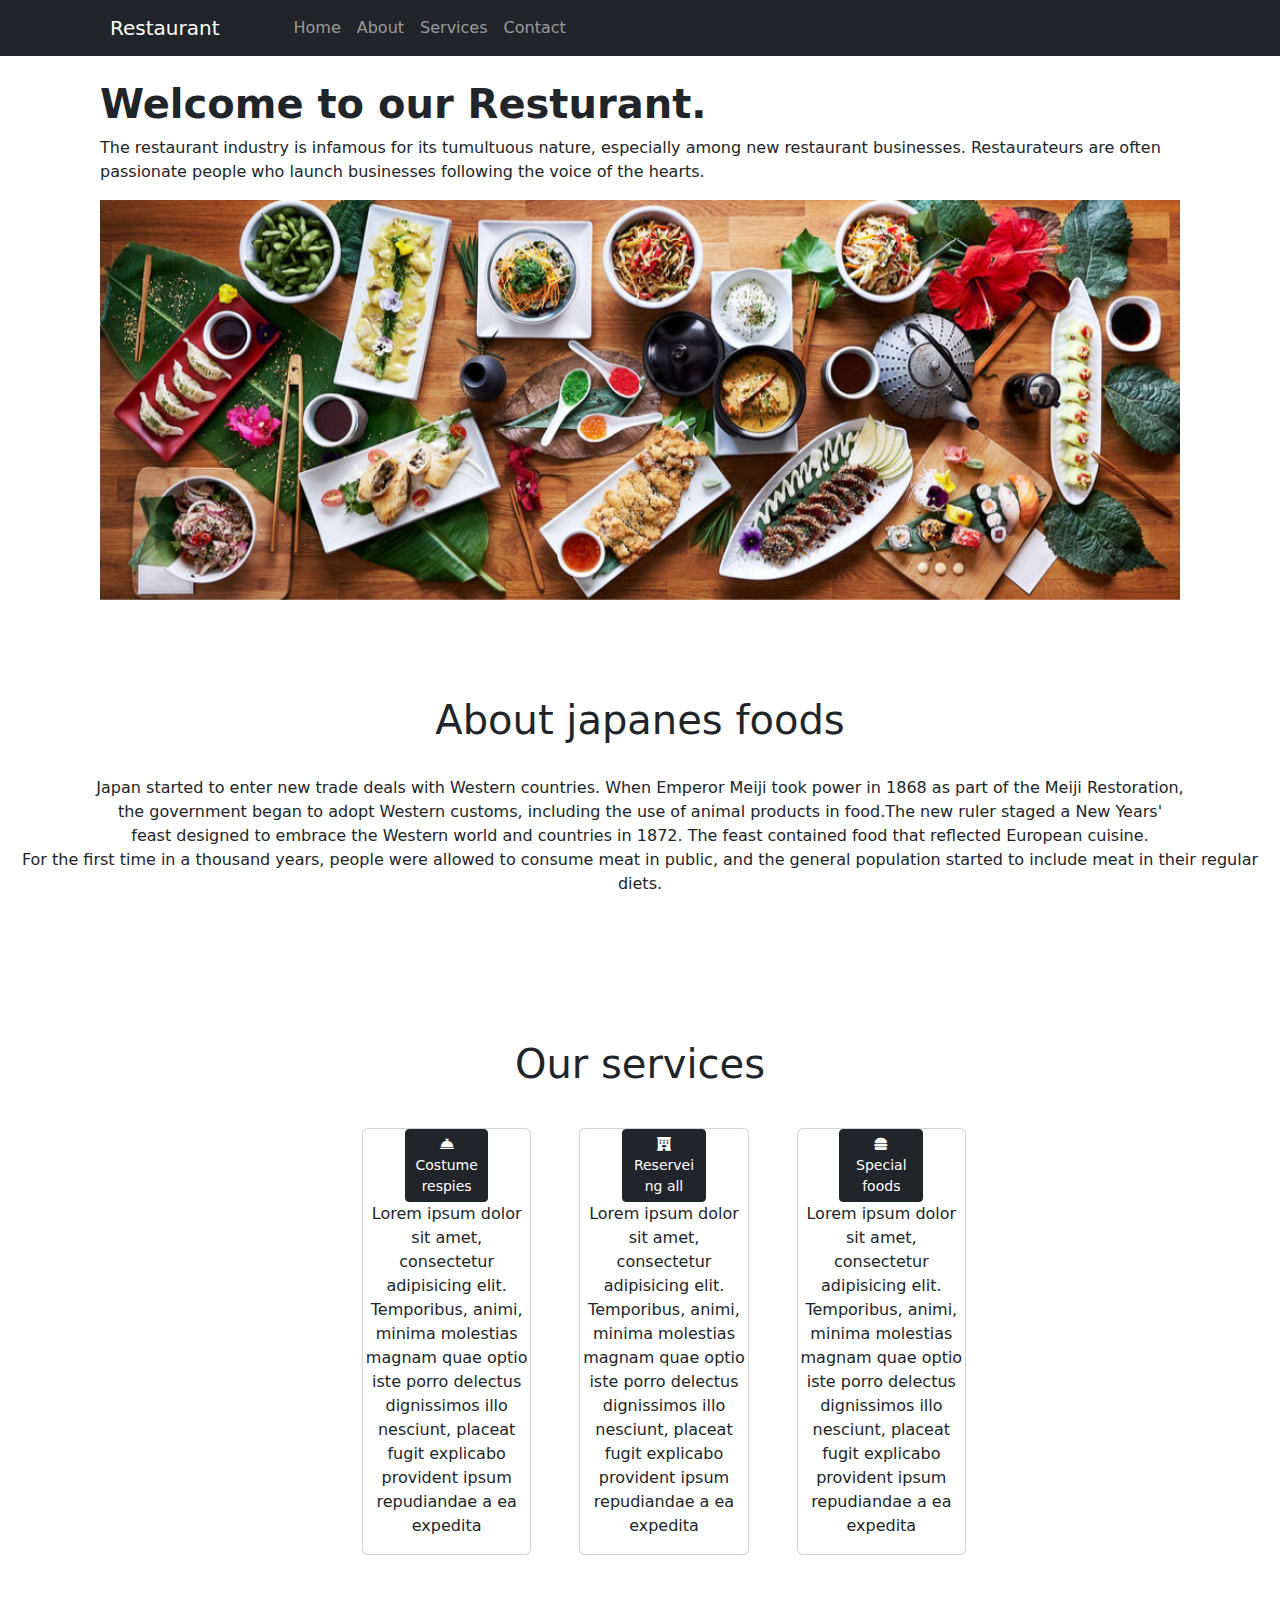
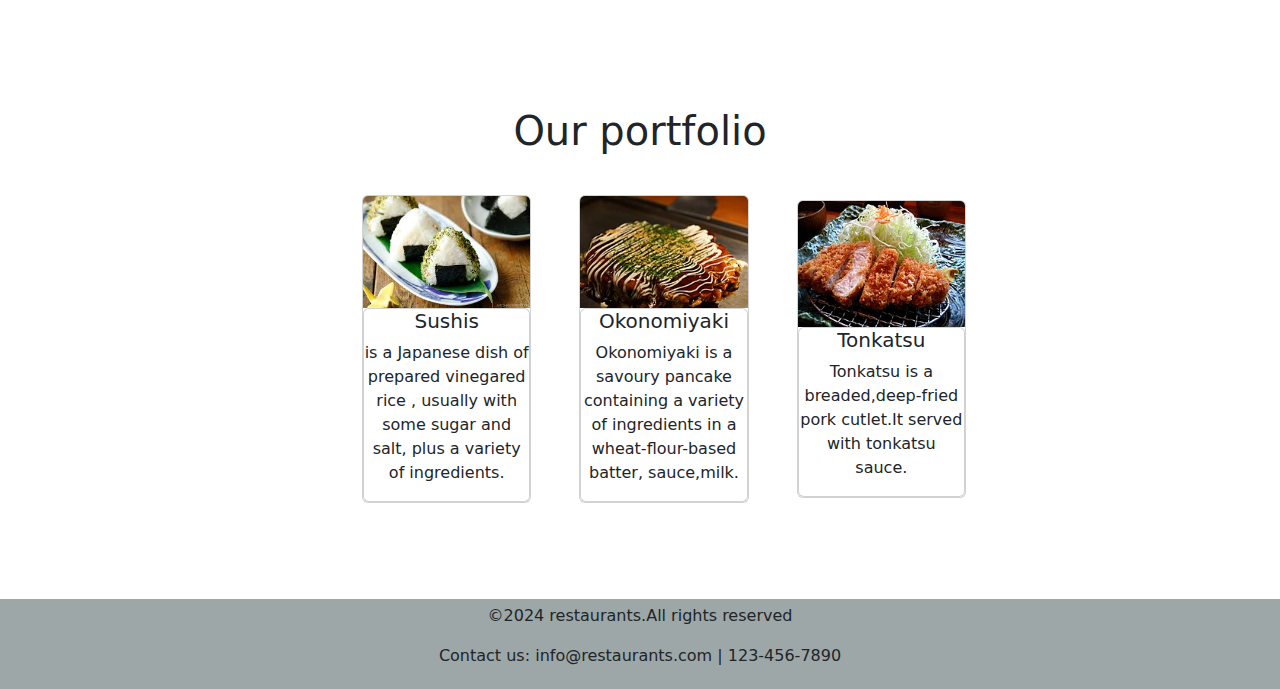
<file: index.html>
<!DOCTYPE html>
<html lang="en">
<head>
    <meta charset="UTF-8">
    <meta name="viewport" content="width=device-width, initial-scale=1.0">
    <title>Foods</title>
    <link href="https://cdn.jsdelivr.net/npm/bootstrap@5.3.3/dist/css/bootstrap.min.css" rel="stylesheet" integrity="sha384-QWTKZyjpPEjISv5WaRU9OFeRpok6YctnYmDr5pNlyT2bRjXh0JMhjY6hW+ALEwIH" crossorigin="anonymous">
    <script src="https://cdn.jsdelivr.net/npm/bootstrap@5.3.3/dist/js/bootstrap.bundle.min.js" integrity="sha384-YvpcrYf0tY3lHB60NNkmXc5s9fDVZLESaAA55NDzOxhy9GkcIdslK1eN7N6jIeHz" crossorigin="anonymous"></script>    
    <link rel="stylesheet" href="style.css">
    <link rel="stylesheet" href="https://fontawesome.com/icons/utensils?f=classic&s=solid">
    <link rel="stylesheet" href="https://cdnjs.cloudflare.com/ajax/libs/font-awesome/6.5.1/css/all.min.css">
</head>
<body>
 <nav class="navbar navbar-expand-lg navbar-dark bg-dark">
    <a class="navbar-brand" href="#" id="nav">Restaurant</a>
         <button class="navbar-toggler" type="button" data-bs-toggle="collapse" data-bs-target="#navbarnavaltmarkup" aria-controls="navbar">
            <span class="navbar-toggler-icon"></span>
        </button>
    <div class="collapse navbar-collapse" id="navbarnavaltmarkup">
         <ul class="nav navbar-nav">
           <li class="nav-item active">
            <a class="nav-link" href="index.html">Home</a>
           </li>
           <li class="nav-item">
            <a class="nav-link" href="About.html">About</a>
           </li>
           <li class="nav-item">
            <a class="nav-link" href="Service.html">Services</a>
           </li>
           <li class="nav-item">
            <a class="nav-link" href="Contact.html">Contact</a>
        </li>
       </ul>
    </div>
 </nav> 
 <br>
    <div  id="x" class="carousel slide" data-bs-ride="carousel">
        <h1><strong> Welcome to our Resturant.</strong></h1>
        <p>The restaurant industry is infamous for its tumultuous nature, especially among new restaurant businesses. Restaurateurs are often passionate people who launch businesses following the voice of the hearts. </p>
        <div class="carousel-inner" style="width: 100%; height:500px  d-block ;">
            <div class="carousel-item active">
                <img src="basic project/360_F_216205565_sBYz2HYy16qLkG0aoMQNNo5BAAiVXfEF.jpg" class="d-block w-100" height="700" alt="">
            </div>
            <div class="carousel-item">
                <img src="basic project/1000_F_162097520_lO7c76wx7aX5JRctr6b0cZ2kH43sV7t6.jpg" class="d-block w-100" height="700" alt="">  
            </div>
            <div  class="carousel-item">
                <img src="basic project/intro-1675196333.jpg" class="d-block w-100" height="700" alt="">
            </div>
        </div>
      </div>
    <br><br><br><br>
    <div class="text-center">
    <h1>About japanes foods</h1>
    <br>
     <p> Japan started to enter new trade deals with Western countries.
         When Emperor Meiji took power in 1868 as part of the Meiji Restoration,<br> the government began to adopt Western customs,
         including the use of animal products in food.The new ruler staged a New Years' <br>feast designed to embrace the Western world and countries in 1872.
         The feast contained food that reflected European cuisine.<br> For the first time in a thousand years,
         people were allowed to consume meat in public, and the general population started to include meat in their regular diets.</p>
    </div>
     <br><br><br><br><br>
     <div class="our">
     <div class="row" id="o" >
        <h1>Our services</h1>
     <br><br><br>
        <div class="col-lg-2 col-md-4">
            <div class="container m-4">
            <div class="card">
                <button class="btn btn-sm col-6 btn-dark" type="button"><i class="fa-solid fa-bell-concierge"></i>Costume respies</button>
                <p>Lorem ipsum dolor sit amet, consectetur adipisicing elit. Temporibus, animi, minima molestias magnam quae optio iste porro delectus dignissimos illo nesciunt, placeat fugit explicabo provident ipsum repudiandae a ea expedita</p>
               </div>
            </div>
           </div>
           <div class="col-lg-2 col-md-4">
            <div class="container m-4">
            <div class="card">
                <button class="btn btn-sm col-6 btn-dark" type="button"><i class="fa-solid fa-hotel"></i> Reserveing all</button>
                <p>Lorem ipsum dolor sit amet, consectetur adipisicing elit. Temporibus, animi, minima molestias magnam quae optio iste porro delectus dignissimos illo nesciunt, placeat fugit explicabo provident ipsum repudiandae a ea expedita</p>
               </div>
           </div>
           </div>
        <div class="col-lg-2 col-md-4">
            <div class="container m-4">
            <div class="card">
                <button class="btn btn-sm col-6 btn-dark" type="button"><i class="fa-solid fa-burger"></i> Special foods</button>
                <p>Lorem ipsum dolor sit amet, consectetur adipisicing elit. Temporibus, animi, minima molestias magnam quae optio iste porro delectus dignissimos illo nesciunt, placeat fugit explicabo provident ipsum repudiandae a ea expedita</p>
           </div>
        </div>
        </div>
        </div>
     </div>
       <br><br><br><br><br>
        <div class="row" id="p">
            <h1>Our portfolio</h1>
        <br><br><br>
        <div class="col-lg-2 col-md-6">
            <div class="container m-4" id="portfolio">
        <div class="card" >
        <img src="basic project/images (2).jpg" class="card-img-top" alt="" id="i">
        <div class="card body">
            <h5>Sushis</h5>
            <p> is a Japanese dish of prepared vinegared rice , usually with some sugar and salt, plus a variety of ingredients.</p>
        </div>
       </div>
    </div>
        </div>
       <div class="col-lg-2 col-md-6">
        <div class="container m-4"  id="portfolio">
            <div class="card">
            <img src="basic project/Okonomiyaki_001.jpg" class="card-img-top" alt="" id="i">
            <div class="card body">
            <h5>Okonomiyaki</h5>
            <p>Okonomiyaki is a savoury pancake containing a variety of ingredients in a wheat-flour-based batter, sauce,milk.</p>
        </div>
        </div>
       </div>
       </div>
       <div class="col-lg-2 col-md-6">
        <div class="container m-4"  id="portfolio">
            <div class="card" >
        <img src="basic project/Tonkatsu_by_ayustety_in_Tokyo.jpg" class="card-img-top" alt="" id="i">
        <div class="card body">
            <h5>Tonkatsu</h5>
            <p>Tonkatsu is a breaded,deep-fried pork cutlet.It served with tonkatsu sauce.</p>
        </div>
    </div>
</div>
 </div>
 </div>
<br><br><br>
<div class="footer">
    <p>©2024 restaurants.All rights reserved</p>
    <p>Contact us: info@restaurants.com | 123-456-7890</p>
</div>
</body>
</html>
</file>
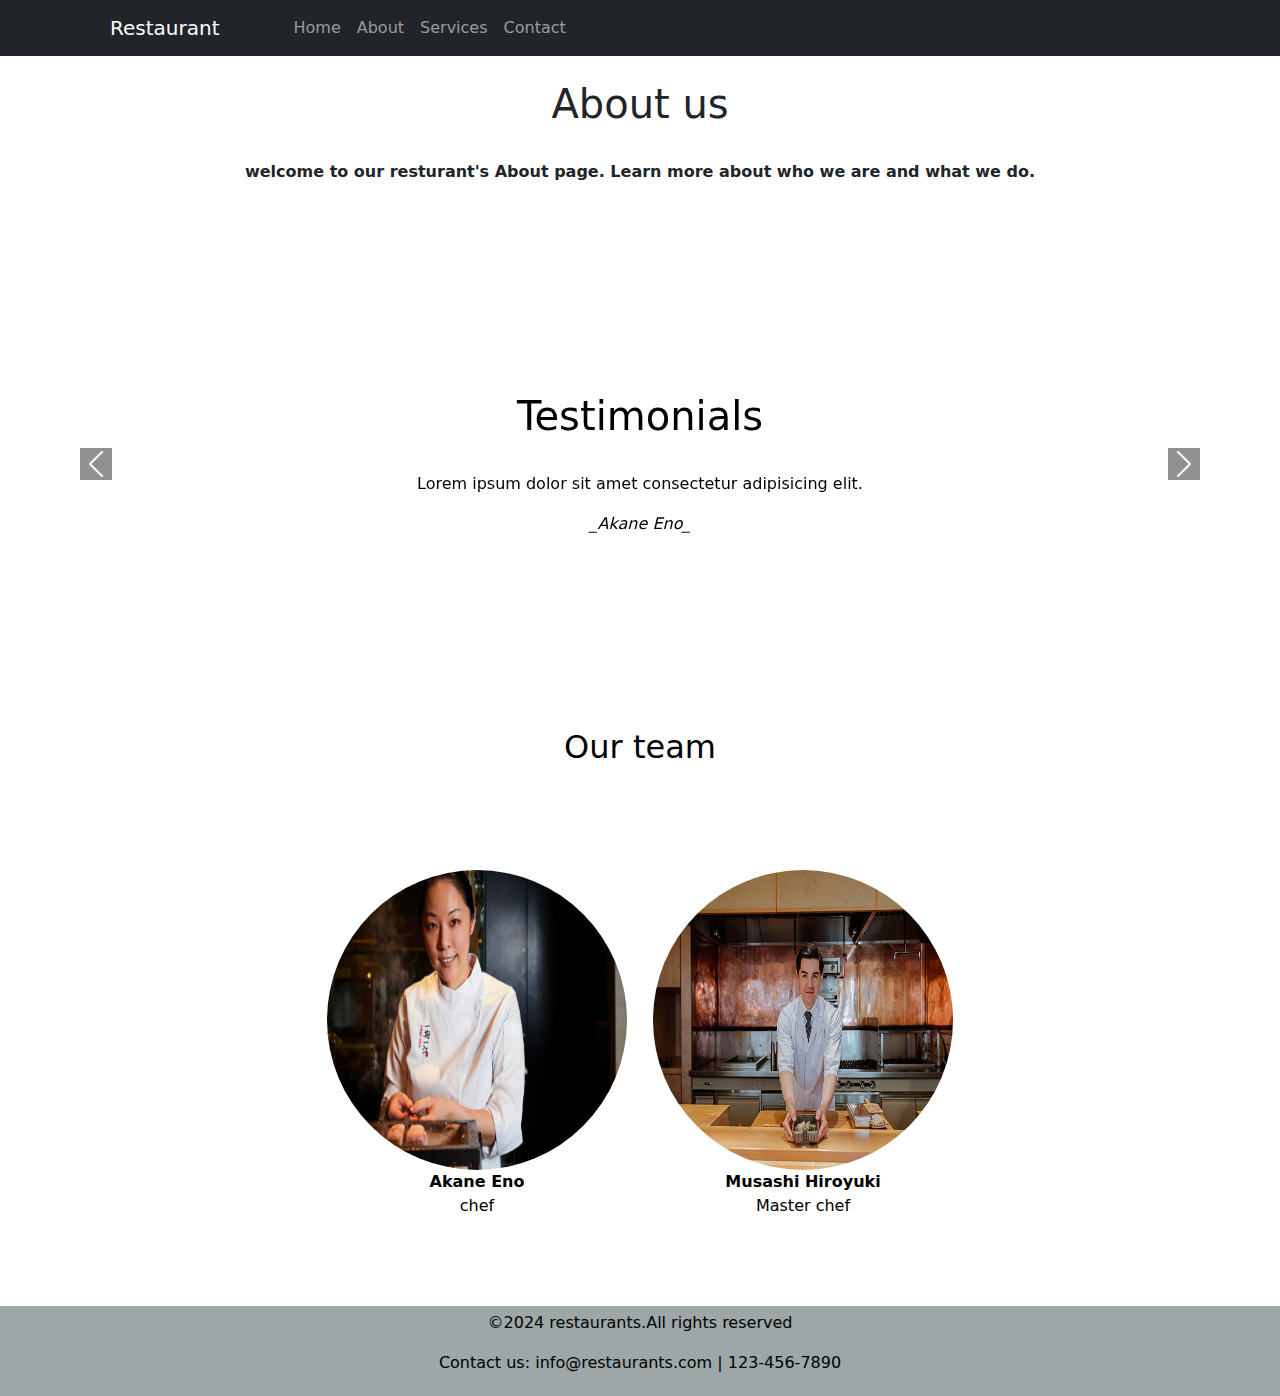
<file: About.html>
<!DOCTYPE html>
<html lang="en">
<head>
    <meta charset="UTF-8">
    <meta name="viewport" content="width=device-width, initial-scale=1.0">
    <title>About</title>
    <link href="https://cdn.jsdelivr.net/npm/bootstrap@5.3.3/dist/css/bootstrap.min.css" rel="stylesheet" integrity="sha384-QWTKZyjpPEjISv5WaRU9OFeRpok6YctnYmDr5pNlyT2bRjXh0JMhjY6hW+ALEwIH" crossorigin="anonymous">
    <script src="https://cdn.jsdelivr.net/npm/bootstrap@5.3.3/dist/js/bootstrap.bundle.min.js" integrity="sha384-YvpcrYf0tY3lHB60NNkmXc5s9fDVZLESaAA55NDzOxhy9GkcIdslK1eN7N6jIeHz" crossorigin="anonymous"></script>    
    <link rel="stylesheet" href="style.css">
    <link rel="icons" href="https://www.favicon.cc">
</head>
<body>
    <nav class="navbar navbar-expand-lg navbar-dark bg-dark">
        <a class="navbar-brand" href="#" id="nav">Restaurant</a>
            <button class="navbar-toggler" type="button" data-bs-toggle="collapse" data-bs-target="#navbarnavaltmarkup" aria-controls="navbar">
               <span class="navbar-toggler-icon"></span>
           </button>
       <div class="collapse navbar-collapse" id="navbarnavaltmarkup">
            <ul class="nav navbar-nav">
              <li class="nav-item active">
               <a class="nav-link" href="index.html">Home</a>
              </li>
              <li class="nav-item">
               <a class="nav-link" href="About.html">About</a>
              </li>
              <li class="nav-item">
                <a class="nav-link" href="Service.html">Services</a>
               </li>
               <li class="nav-item">
                <a class="nav-link" href="Contact.html">Contact</a>
            </li>
          </ul>
       </div>
    </nav> 
    <br>
    <div class="text-center">
    <h1>About us</h1> 
    <br>
    <p><strong>welcome to our resturant's About page. Learn more about who we are and what we do.</strong></p> 
    </div>
    <br><br>    <br><br><br><br>    <br><br>
    <div id="Testimonial-carousel" class="carousel-slide" data-bs-ride="carousel">
        <div class="carousel-inner">
            <div class="carousel-item active">
                <h1>Testimonials</h1>
                <br>
                <p>Lorem ipsum dolor sit amet consectetur adipisicing elit. <br> </p>
                    <i>_Akane Eno_</i>
            </div>
            <div class="carousel-item">
                <h1>Testimonials</h1>
                <p>Lorem ipsum dolor sit amet consectetur adipisicing elit. <br> </p>
                    <i>_Musashi Hiroyuki_</i>
            </div> 
            <div class="carousel-item">
                <h1>Testimonials</h1>
                <p>Lorem ipsum dolor sit amet consectetur adipisicing elit. <br> </p>
                    <i>_Akane Eno_</i>
            </div> 
            <button class="carousel-control-prev" type="button" data-bs-target="#carouselExample" data-bs-slide="prev">
                <span class="carousel-control-prev-icon bg-dark" aria-hidden="true" ></span>
                <span class="visually-hidden">Previous</span>
              </button>
              <button class="carousel-control-next" type="button" data-bs-target="#carouselExample" data-bs-slide="next" >
                <span class="carousel-control-next-icon bg-dark" aria-hidden="true"></span>
                <span class="visually-hidden">Next</span>
              </button>
            </div>
    <br><br>    <br><br><br><br>    <br><br>
    <div class="t">
        <h2> Our team</h2>
        <br><br><br><br>
        <div class="row" id="ot">
            <div class="col-sm-2 col-md-3">
                <img src="basic project/chef_akane_eno_11.avif" class="rounded-circle" width="300" height="300" alt="">
                <p> <strong>Akane Eno</strong> <br>chef</p>
            </div>
            <div class="col-sm-2 col-md-3">
                <img src="basic project/go111.jpg" class="rounded-circle" width="300" height="300" alt="">
                <p><strong>Musashi Hiroyuki </strong><br>Master chef</p>
            </div>
        </div>
    </div>
    <br><br><br>
<div class="footer">
    <p>©2024 restaurants.All rights reserved</p>
    <p>Contact us: info@restaurants.com | 123-456-7890</p>
</div>
</body>
</html>
</file>
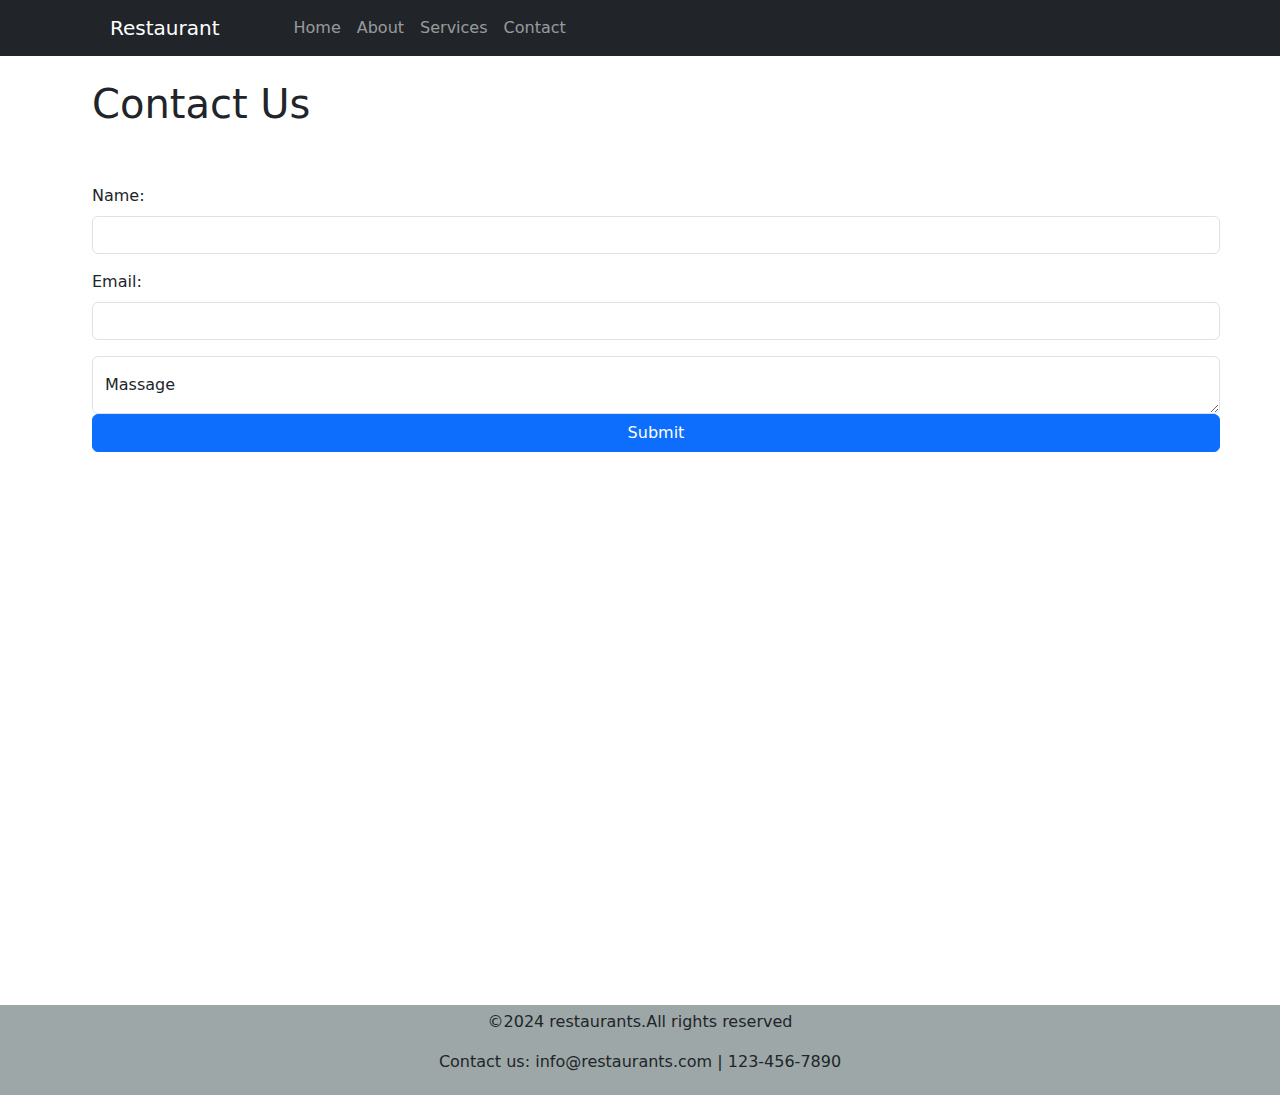
<file: Contact.html>
<!DOCTYPE html>
<html lang="en">
<head>
    <meta charset="UTF-8">
    <meta name="viewport" content="width=device-width, initial-scale=1.0">
    <title>contact</title>
    <link href="https://cdn.jsdelivr.net/npm/bootstrap@5.3.3/dist/css/bootstrap.min.css" rel="stylesheet" integrity="sha384-QWTKZyjpPEjISv5WaRU9OFeRpok6YctnYmDr5pNlyT2bRjXh0JMhjY6hW+ALEwIH" crossorigin="anonymous">
    <script src="https://cdn.jsdelivr.net/npm/bootstrap@5.3.3/dist/js/bootstrap.bundle.min.js" integrity="sha384-YvpcrYf0tY3lHB60NNkmXc5s9fDVZLESaAA55NDzOxhy9GkcIdslK1eN7N6jIeHz" crossorigin="anonymous"></script>    
    <link rel="stylesheet" href="style.css">
    <style type="text/css" id="operaUserStyle"></style>
</head>
<body>
    <nav class="navbar navbar-expand-lg navbar-dark bg-dark">
      <a class="navbar-brand" href="#" id="nav">Restaurant</a>
            <button class="navbar-toggler" type="button" data-bs-toggle="collapse" data-bs-target="#navbarnavaltmarkup" aria-controls="navbar">
               <span class="navbar-toggler-icon"></span>
           </button>
       <div class="collapse navbar-collapse" id="navbarnavaltmarkup">
            <ul class="nav navbar-nav">
              <li class="nav-item active">
               <a class="nav-link" href="index.html">Home</a>
              </li>
              <li class="nav-item">
               <a class="nav-link" href="About.html">About</a>
              </li>
              <li class="nav-item">
                <a class="nav-link" href="Service.html">Services</a>
               </li>
               <li class="nav-item">
                <a class="nav-link" href="Contact.html">Contact</a>
            </li>
          </ul>
       </div>
    </nav> 
    <br>
    <div id="c" class="row">
    <div class="col-lg-3 col-md-3 col-sm-3">
    <H1>Contact Us</H1>
    <br><br>
    <div class="containerform">
        <div class="mb-3">
          <label for="Name" class="form-label">Name:</label>
          <input type="text" class="form-control" id="form" aria-describedby="nameHelp">
        </div>
        <div class="mb-3">
          <label for="Email" class="form-label">Email:</label>
          <input type="text" class="form-control" id="form">
        </div>
        <div class="form-floating">
            <textarea class="form-control" placeholder="Leave a comment here" id="form"></textarea>
            <label for="Massage">Massage</label>
          </div>          
        <button id="form" type="submit" class="btn btn-primary" style="width: 100%;">Submit</button>
        </div>
      </div>  
    </div>
    <br>
<div id="m">    
    <iframe src="https://www.google.com/maps/embed?pb=!1m18!1m12!1m3!1d9713.450544489506!2d139.7575170295413!3d35.66530101865061!2m3!1f0!2f0!3f0!3m2!1i1024!2i768!4f13.1!3m3!1m2!1s0x60188b7752ad842f%3A0xc8a4a773e3d9c704!2sNefertiti%20Tokyo!5e0!3m2!1sfa!2s!4v1715323442628!5m2!1sfa!2s" width="600" height="450" style="border:0;" allowfullscreen="" loading="lazy" referrerpolicy="no-referrer-when-downgrade" class="w-100" id="exampleInput"></iframe>  
</div>
<br><br><br>
<div class="footer">
    <p>©2024 restaurants.All rights reserved</p>
    <p>Contact us: info@restaurants.com | 123-456-7890</p>
</div>
</body>
</html>
</file>
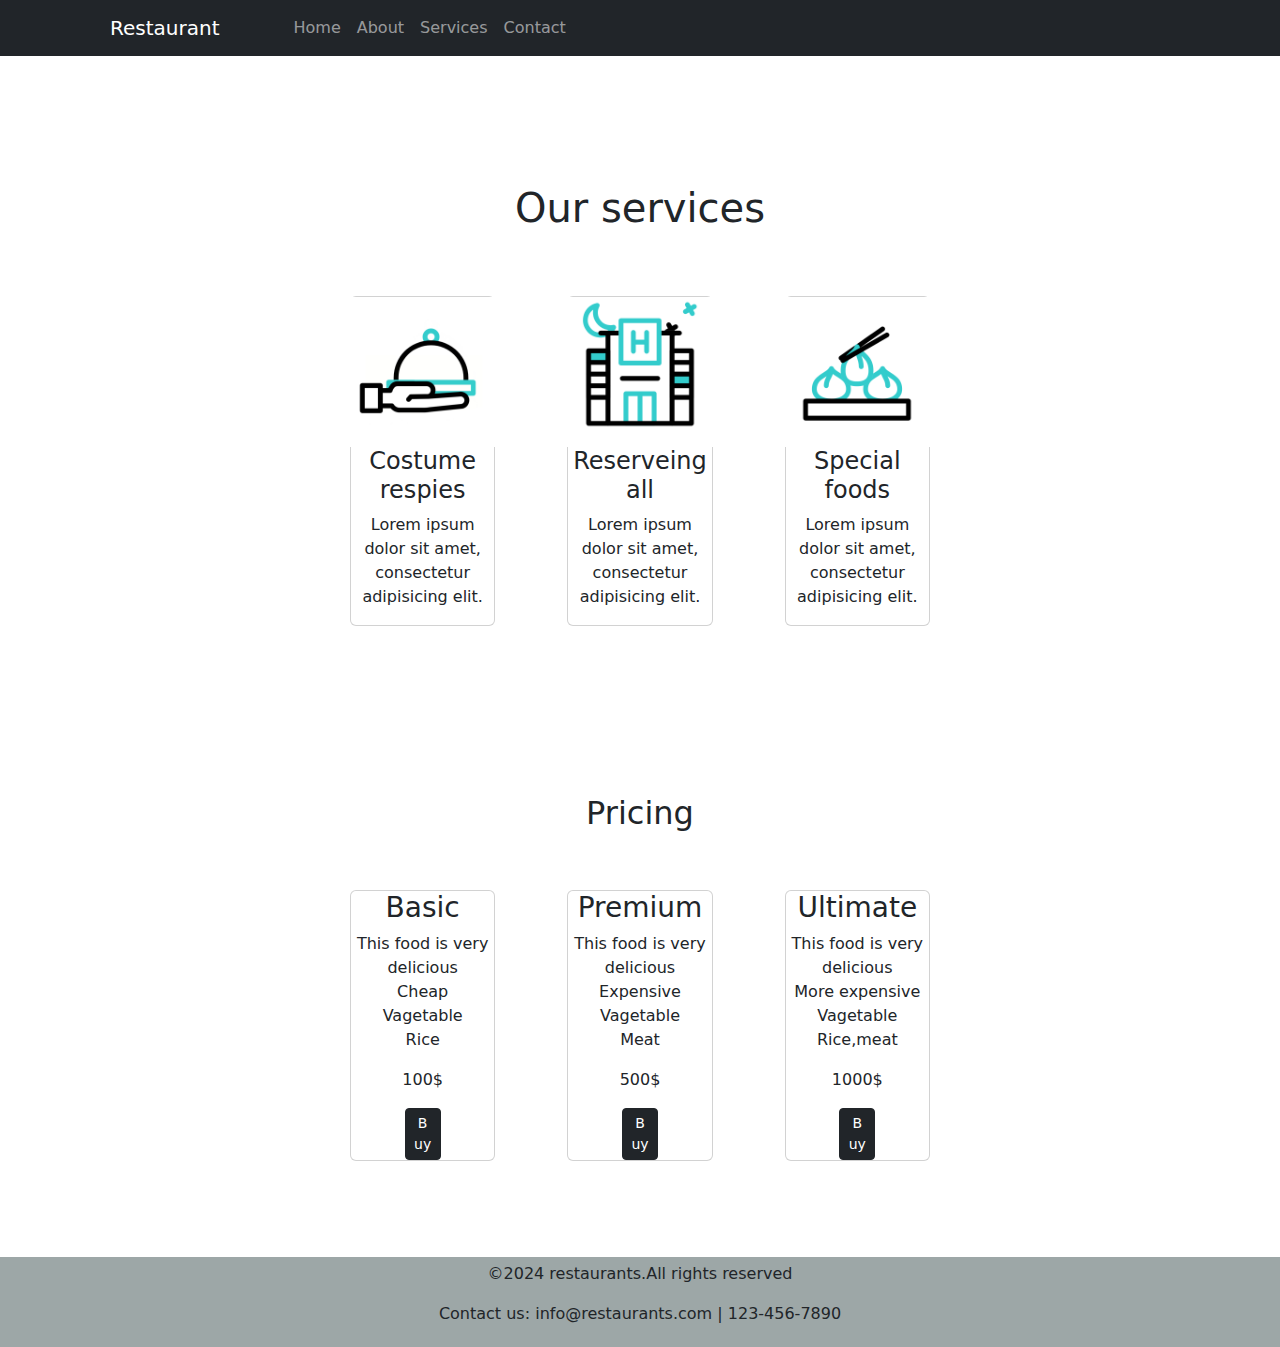
<file: Service.html>
<!DOCTYPE html>
<html lang="en">
<head>
    <meta charset="UTF-8">
    <meta name="viewport" content="width=device-width, initial-scale=1.0">
    <title>service</title>
    <link href="https://cdn.jsdelivr.net/npm/bootstrap@5.3.3/dist/css/bootstrap.min.css" rel="stylesheet" integrity="sha384-QWTKZyjpPEjISv5WaRU9OFeRpok6YctnYmDr5pNlyT2bRjXh0JMhjY6hW+ALEwIH" crossorigin="anonymous">
    <script src="https://cdn.jsdelivr.net/npm/bootstrap@5.3.3/dist/js/bootstrap.bundle.min.js" integrity="sha384-YvpcrYf0tY3lHB60NNkmXc5s9fDVZLESaAA55NDzOxhy9GkcIdslK1eN7N6jIeHz" crossorigin="anonymous"></script>    
    <link rel="stylesheet" href="style.css">
</head>
<body>
    <nav class="navbar navbar-expand-lg navbar-dark bg-dark">
        <a class="navbar-brand" href="#" id="nav">Restaurant</a>
            <button class="navbar-toggler" type="button" data-bs-toggle="collapse" data-bs-target="#navbarnavaltmarkup" aria-controls="navbar">
               <span class="navbar-toggler-icon"></span>
           </button>
       <div class="collapse navbar-collapse" id="navbarnavaltmarkup">
            <ul class="nav navbar-nav">
              <li class="nav-item active">
               <a class="nav-link" href="index.html">Home</a>
              </li>
              <li class="nav-item">
               <a class="nav-link" href="About.html">About</a>
              </li>
              <li class="nav-item">
                <a class="nav-link" href="Service.html">Services</a>
               </li>
               <li class="nav-item">
                <a class="nav-link" href="Contact.html">Contact</a>
           </li>
          </ul>
       </div>
    </nav> 
    <br><br><br><br>
    <div class="our">
        <div class="row" id="o" >
            <h1>Our services</h1>
          <br><br><br><br><br>
           <div class="col-lg-2 col-md-4">
               <div class="card m-4">
                <img class="animate-img" src="basic project/platter.gif" alt="">
                <h4>Costume respies</h4>
                   <p>Lorem ipsum dolor sit amet, consectetur adipisicing elit. </p>
                  </div>
              </div>
              <div class="col-lg-2 col-md-4">
               <div class="card m-4">
                <img class="animate-img" src="basic project/hotel.gif" alt="">
                <h4>Reserveing all</h4>
                   <p>Lorem ipsum dolor sit amet, consectetur adipisicing elit.</p>
                  </div>
              </div>
           <div class="col-lg-2 col-md-4">
               <div class="card m-4">
                <img class="animate-img" src="basic project/dimsum.gif" alt="">
                <h4>Special foods</h4>
                   <p>Lorem ipsum dolor sit amet, consectetur adipisicing elit.</p>
              </div>
          </div>
       </div>
    </div>                                                             
    <br><br><br><br><br>
    <section class="white-section width-100%">
        <div class="row" id="Pricing">
            <h2>Pricing</h2>
            <br><br><br><br>
            <div class="col-lg-2 col-md-3 Pricingcolun">
                <div class="card m-4">
                    <h3>Basic</h3>
                        <p>This food is very delicious <br>Cheap <br>Vagetable <br>Rice</p>
                        <p>100$</p>
                        <button class="btn btn-sm col-3 btn-dark" type="button">Buy</button>
                   </div>
               </div>
            <div class="col-lg-2 col-md-3 Pricingcolun">
                <div class="card m-4">
                    <h3>Premium</h3>
                        <p>This food is very delicious <br>Expensive <br>Vagetable <br>Meat</p>
                        <p>500$</p>
                        <button  class="btn btn-sm col-3 btn-dark" type="button">Buy</button>
                   </div>
               </div>
            <div class="col-lg-2 col-md-3 Pricingcolun">
                <div class="card m-4">
                    <h3>Ultimate</h3>
                        <p>This food is very delicious <br>More expensive <br>Vagetable <br>Rice,meat</p>
                        <p>1000$</p>
                        <button class="btn btn-sm col-3 btn-dark" type="button">Buy</button>
               </div>
           </div>
    </section>
    <br><br><br>
<div class="footer">
    <p>©2024 restaurants.All rights reserved</p>
    <p>Contact us: info@restaurants.com | 123-456-7890</p>
</div>
</body>
</html>
</file>
<file: style.css>
#navbarnavaltmarkup {
  margin-left:50px ;
}
#nav{
  margin-left: 110px;

}
#Pricing{
 text-align: center;
justify-content: center; 
align-items: center;
}
#x{
  margin-left: 100px;
  margin-right:100px;
}
.d-block{
  width: 100%;
  height: 400px;
}
#p{
  align-items: center;
text-align: center;
justify-content: center;
}
.container:hover{
  transition: transform 0.5s ease-in-out;
}
.container:hover{
  transform: translateY(10px);
}
#o{
  align-items: center;
  text-align: center;
 justify-content: center;
}
#Testimonial-carousel{
  text-align: center;
  color: black;
  height: 20px;
}
.animate-img{
  width: 150px;
  height: 150px;
  align-items: center;
}
#ot{
  align-items: center;
  text-align: center;
 justify-content: center
}
.col-sm-4 {
  margin-left: 210px;
}
.card{
  align-items: center;
}
#m {
  margin-left: 100px;
  margin-right: 100px;
}
#c{
  align-items: center;
width:360%;
margin-left: 80px;
margin-right: 80px;
}
.footer{
  background-color: rgb(157, 167, 167);
  text-align: center;
  padding: 5px;
}
</file>
